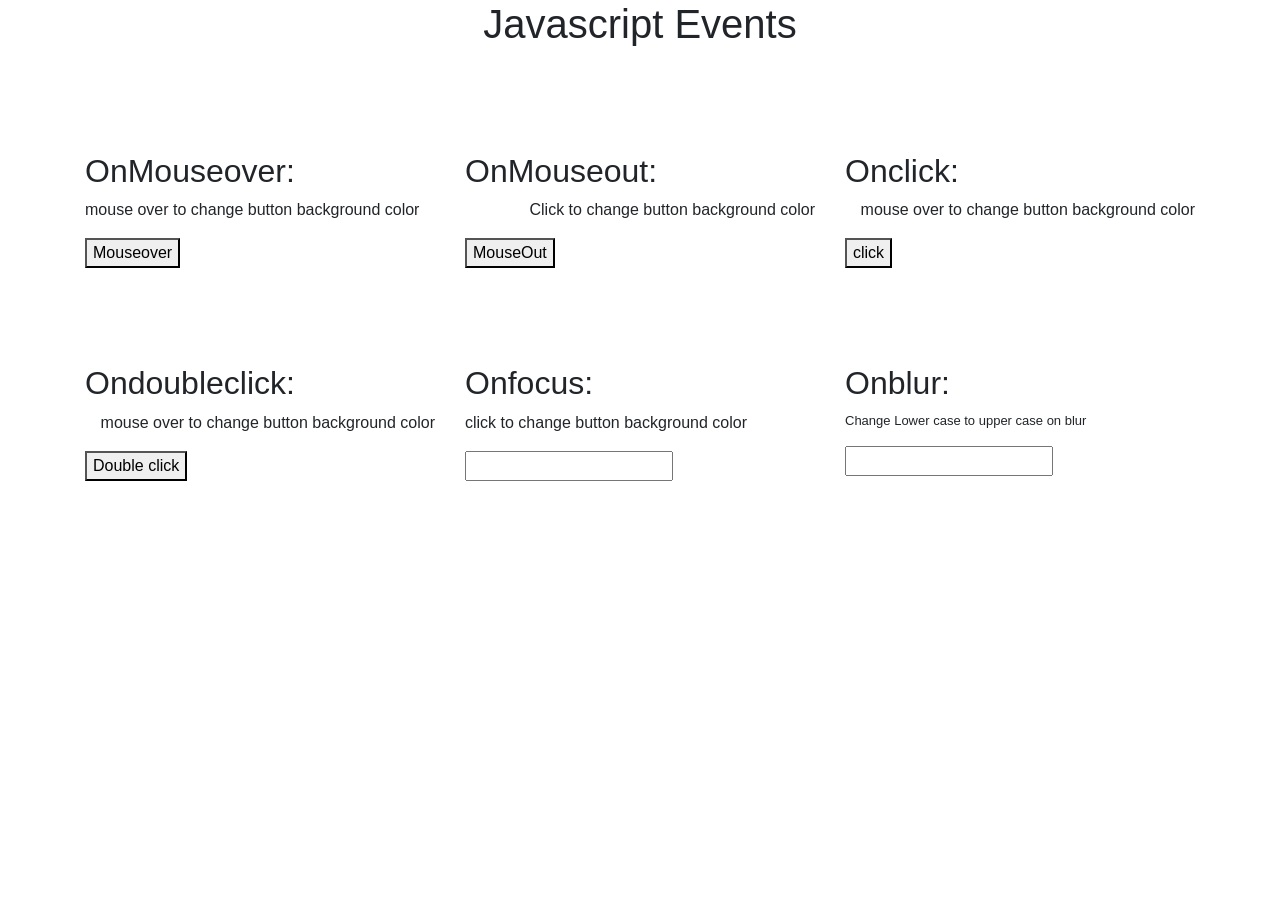
<file: index.html>
<!DOCTYPE html>
<html lang="en">
<head>
    <meta charset="UTF-8">
    <meta http-equiv="X-UA-Compatible" content="IE=edge">
    <meta name="viewport" content="width=device-width, initial-scale=1.0">
    <title>Assignment</title>
    <link href="./index.css" rel="stylesheet"/>
    <link rel="stylesheet" href="https://cdn.jsdelivr.net/npm/bootstrap@4.6.0/dist/css/bootstrap.min.css" integrity="sha384-B0vP5xmATw1+K9KRQjQERJvTumQW0nPEzvF6L/Z6nronJ3oUOFUFpCjEUQouq2+l" crossorigin="anonymous">
    <script src="index.js" ></script>
</head>
<body>
    <h1 id="align">Javascript Events</h1>
    <br/><br/><br/><br/>
    <div class="container">
        <div class="row">
            <div class="col-md-4">
                <h2>OnMouseover:</h2>
                        <p>mouse over to change button background color </p>
                            <button id="xyz" onmouseover="hari()">Mouseover</button>

            </div>
            <div class="col-md-4">
                <h2>OnMouseout:</h2>
                        <p id="assign">Click to change button background color</p>
                                <!-- <button class="btn btn-danger">Onclick</button> -->
                            <button id="hello1" onmouseout="change()">MouseOut</button> 


            </div>
            <div class="col-md-4">

                <h2>Onclick:</h2>
                            <p id="assign">mouse over to change button background color</p>
                                <button id="hello" onclick="redcolor()">click</button> 
            </div>
        </div><br/><br/><br/><br/>
    </div>
    <div class="container">
        <div class="row">
            <div class="col-md-4">
                <h2>Ondoubleclick:</h2>
                <p id="assign">mouse over to change button background color</p>
                        <!-- <button class="btn btn-primary"OnMouseover >Mouse over</button>  -->
                    <button id="hari" ondblclick="mithun()">Double click</button><br/> 
            </div>
            <div class="col-md-4">
                <h2>Onfocus:</h2>
                <p>click to change button background color</p>
                    <input type="text" id="txt"/> 
            </div>
            <div class="col-md-4">
                <h2>Onblur:</h2>
                <p style="font-size: small;">Change Lower case to upper case on blur</p>
                    <input id="demo" type="text"  onblur="harii()"></input> 

            </div>
        </div>
    </div>
     <!-- <h1 id="abc">Welcome to PSA</h1>
    <button id="abc" onclick="changeText()">click</button>
    <button id="hari" ondblclick="mithun()">Double click</button>
    <button id="xyz" onmouseover="hari()">click</button>
    <button id="hello" onclick="redcolor()">click</button>
    <button id="hello1" onmouseout="change()">click</button>
    <form id="hello2" onfocus="focus()">
        <div class="form-group">
          <input 
            type="text"
            class="form-control"
            placeholder="Pleaes enter Email"
            
          />
        </div>
    <hr /> --> 
</body>
</html>
</file>
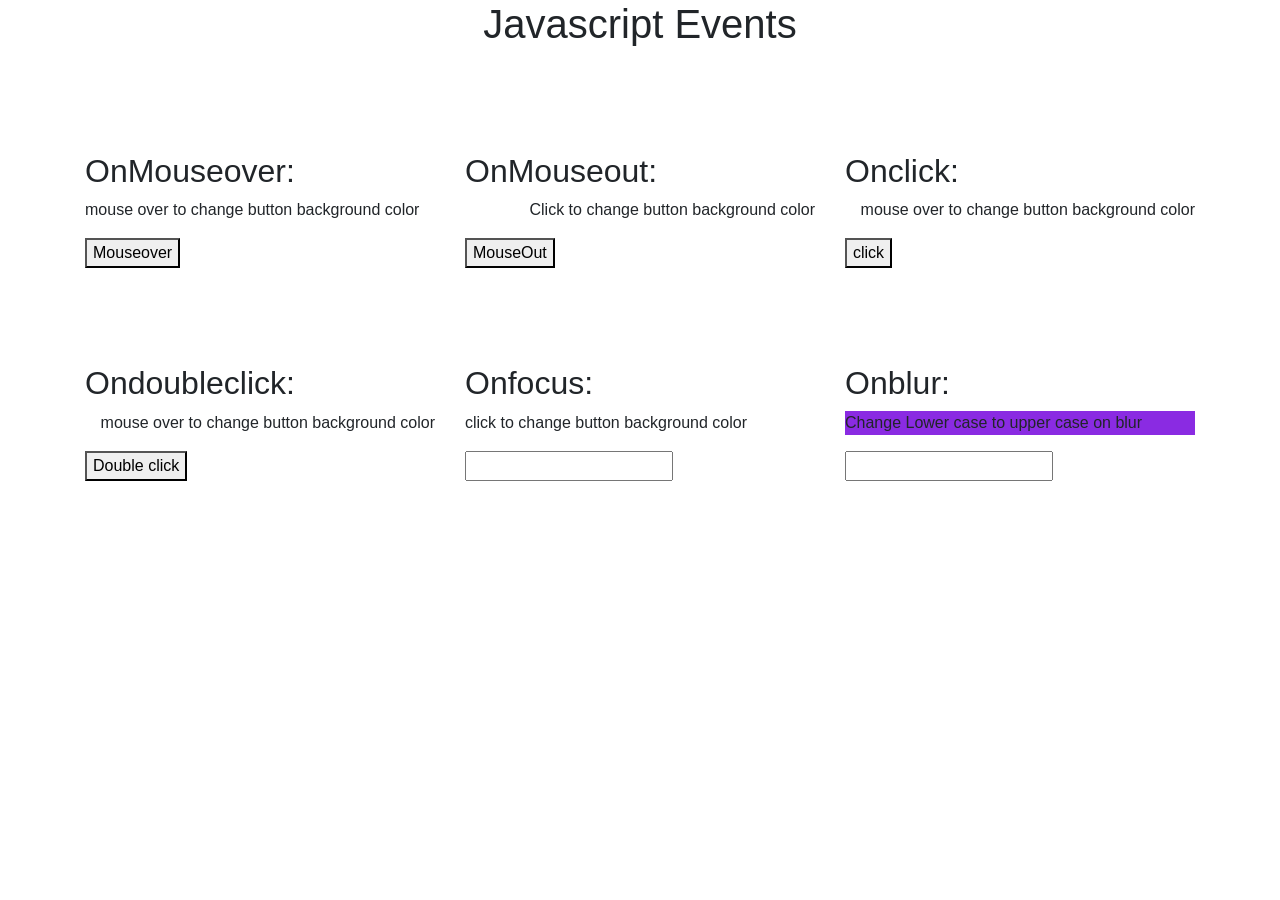
<file: first/assignment/index.html>
<!DOCTYPE html>
<html lang="en">
<head>
    <meta charset="UTF-8">
    <meta http-equiv="X-UA-Compatible" content="IE=edge">
    <meta name="viewport" content="width=device-width, initial-scale=1.0">
    <title>Assignment</title>
    <link href="./index.css" rel="stylesheet"/>
    <link rel="stylesheet" href="https://cdn.jsdelivr.net/npm/bootstrap@4.6.0/dist/css/bootstrap.min.css" integrity="sha384-B0vP5xmATw1+K9KRQjQERJvTumQW0nPEzvF6L/Z6nronJ3oUOFUFpCjEUQouq2+l" crossorigin="anonymous">
    <script src="index.js" ></script>
</head>
<body>
    <h1 id="align">Javascript Events</h1>
    <br/><br/><br/><br/>
    <div class="container">
        <div class="row">
            <div class="col-md-4">
                <h2>OnMouseover:</h2>
                        <p>mouse over to change button background color </p>
                            <button id="xyz" onmouseover="hari()">Mouseover</button>

            </div>
            <div class="col-md-4">
                <h2>OnMouseout:</h2>
                        <p id="assign">Click to change button background color</p>
                                <!-- <button class="btn btn-danger">Onclick</button> -->
                            <button id="hello1" onmouseout="change()">MouseOut</button> 


            </div>
            <div class="col-md-4">

                <h2>Onclick:</h2>
                            <p id="assign">mouse over to change button background color</p>
                                <button id="hello" onclick="redcolor()">click</button> 
            </div>
        </div><br/><br/><br/><br/>
    </div>
    <div class="container">
        <div class="row">
            <div class="col-md-4">
                <h2>Ondoubleclick:</h2>
                <p id="assign">mouse over to change button background color</p>
                        <!-- <button class="btn btn-primary"OnMouseover >Mouse over</button>  -->
                    <button id="hari" ondblclick="mithun()">Double click</button><br/> 
            </div>
            <div class="col-md-4">
                <h2>Onfocus:</h2>
                <p>click to change button background color</p>
                    <input type="text" id="txt"/> 
            </div>
            <div class="col-md-4">
                <h2>Onblur:</h2>
                <p style="background-color: blueviolet;">Change Lower case to upper case on blur</p>
                    <input id="demo" type="text"  onblur="harii()"></input> 

            </div>
        </div>
    </div>
     <!-- <h1 id="abc">Welcome to PSA</h1>
    <button id="abc" onclick="changeText()">click</button>
    <button id="hari" ondblclick="mithun()">Double click</button>
    <button id="xyz" onmouseover="hari()">click</button>
    <button id="hello" onclick="redcolor()">click</button>
    <button id="hello1" onmouseout="change()">click</button>
    <form id="hello2" onfocus="focus()">
        <div class="form-group">
          <input 
            type="text"
            class="form-control"
            placeholder="Pleaes enter Email"
            
          />
        </div>
    <hr /> --> 
</body>
</html>
</file>
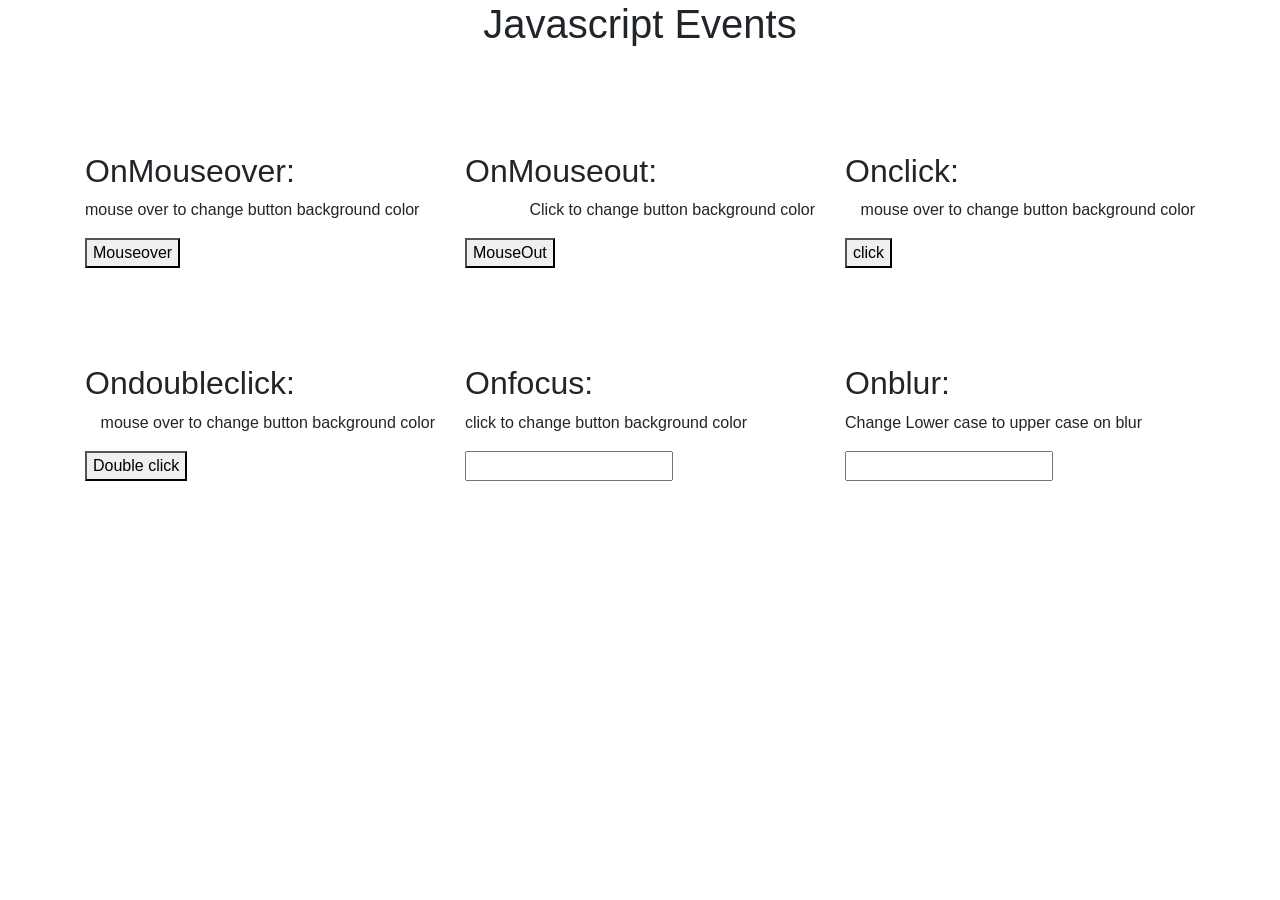
<file: first/assignment/first/index.html>
<!DOCTYPE html>
<html lang="en">
<head>
    <meta charset="UTF-8">
    <meta http-equiv="X-UA-Compatible" content="IE=edge">
    <meta name="viewport" content="width=device-width, initial-scale=1.0">
    <title>Assignment</title>
    <link href="./index.css" rel="stylesheet"/>
    <link rel="stylesheet" href="https://cdn.jsdelivr.net/npm/bootstrap@4.6.0/dist/css/bootstrap.min.css" integrity="sha384-B0vP5xmATw1+K9KRQjQERJvTumQW0nPEzvF6L/Z6nronJ3oUOFUFpCjEUQouq2+l" crossorigin="anonymous">
    <script src="index.js" ></script>
</head>
<body>
    <h1 id="align">Javascript Events</h1>
    <br/><br/><br/><br/>
    <div class="container">
        <div class="row">
            <div class="col-md-4">
                <h2>OnMouseover:</h2>
                        <p>mouse over to change button background color </p>
                            <button id="xyz" onmouseover="hari()">Mouseover</button>

            </div>
            <div class="col-md-4">
                <h2>OnMouseout:</h2>
                        <p id="assign">Click to change button background color</p>
                                <!-- <button class="btn btn-danger">Onclick</button> -->
                            <button id="hello1" onmouseout="change()">MouseOut</button> 


            </div>
            <div class="col-md-4">

                <h2>Onclick:</h2>
                            <p id="assign">mouse over to change button background color</p>
                                <button id="hello" onclick="redcolor()">click</button> 
            </div>
        </div><br/><br/><br/><br/>
    </div>
    <div class="container">
        <div class="row">
            <div class="col-md-4">
                <h2>Ondoubleclick:</h2>
                <p id="assign">mouse over to change button background color</p>
                        <!-- <button class="btn btn-primary"OnMouseover >Mouse over</button>  -->
                    <button id="hari" ondblclick="mithun()">Double click</button><br/> 
            </div>
            <div class="col-md-4">
                <h2>Onfocus:</h2>
                <p>click to change button background color</p>
                    <input type="text" id="txt"/> 
            </div>
            <div class="col-md-4">
                <h2>Onblur:</h2>
                <p>Change Lower case to upper case on blur</p>
                    <input id="demo" type="text"  onblur="harii()"></input> 

            </div>
        </div>
    </div>
     <!-- <h1 id="abc">Welcome to PSA</h1>
    <button id="abc" onclick="changeText()">click</button>
    <button id="hari" ondblclick="mithun()">Double click</button>
    <button id="xyz" onmouseover="hari()">click</button>
    <button id="hello" onclick="redcolor()">click</button>
    <button id="hello1" onmouseout="change()">click</button>
    <form id="hello2" onfocus="focus()">
        <div class="form-group">
          <input 
            type="text"
            class="form-control"
            placeholder="Pleaes enter Email"
            
          />
        </div>
    <hr /> --> 
</body>
</html>
</file>
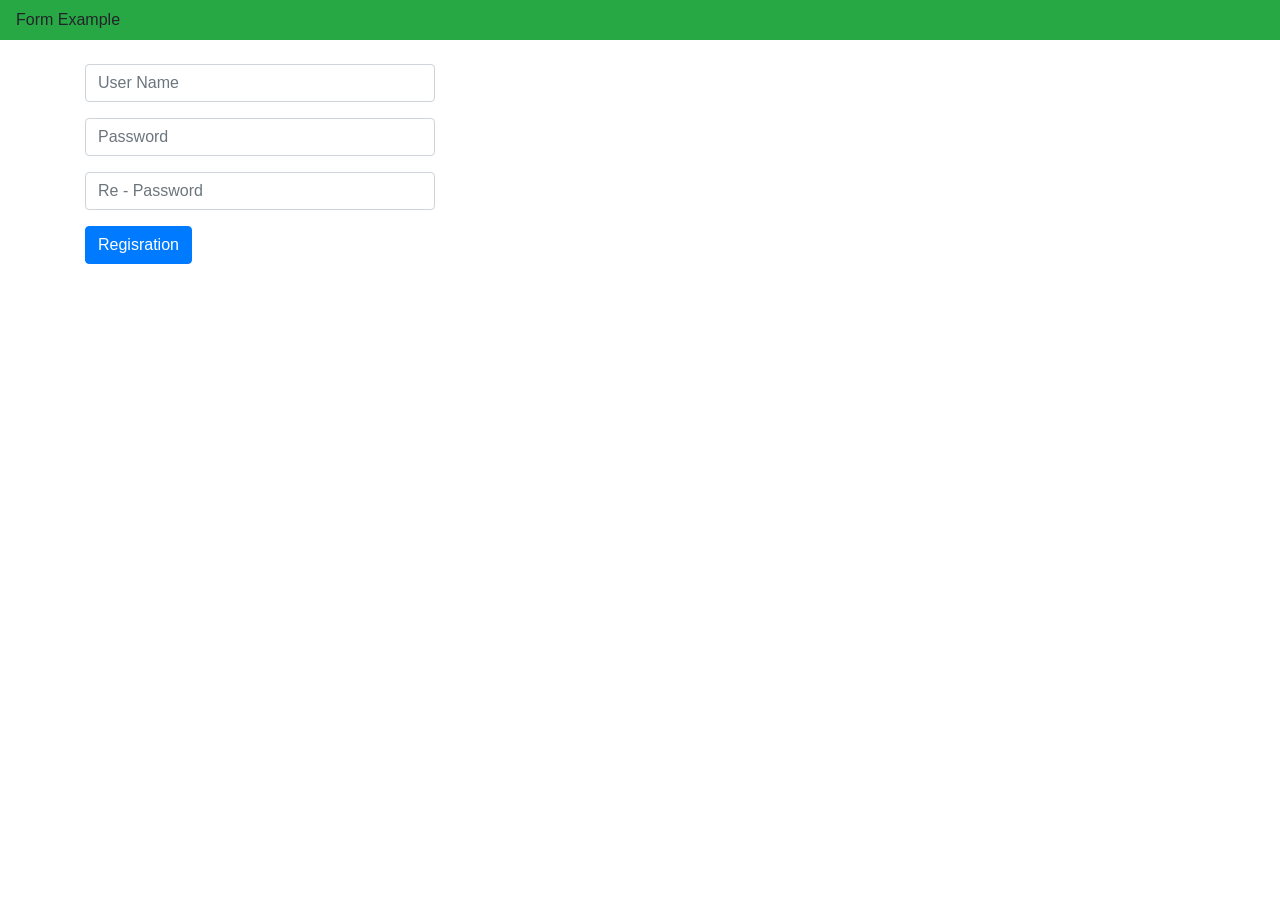
<file: forms1.html>
<!DOCTYPE html>
<html lang="en">
  <head>
    <meta charset="UTF-8" />
    <meta name="viewport" content="width=device-width, initial-scale=1.0" />
    <title>form1</title>
    <link
      rel="stylesheet"
      href="https://stackpath.bootstrapcdn.com/bootstrap/4.3.1/css/bootstrap.min.css"
    />
    <script src="validate.js" type="text/javascript"></script>
  </head>
  <body>
    <nav class="navbar navbar-dark bg-success">
      <a>Form Example</a>
    </nav>
    <div class="container mt-4">
      <div class="row">
        <div class="col-md-4">
          <form onsubmit="return validate()">
            <div class="form-group">
              <input
                type="text"
                placeholder="User Name"
                id="user_Name"
                class="form-control"
                value=""
              />
              <span id="space_one" style="color: red"></span>
            </div>
            <div class="form-group">
              <input
                type="text"
                placeholder="Password"
                id="password"
                class="form-control"
              />
              <span id="space_two" style="color: red;"></span>
            </div>
            <div class="form-group">
              <input
                type="text"
                placeholder="Re - Password"
                id="repassword"
                class="form-control"
              />
              <span id="space_three"style="color:red"></span>
            </div>
            <div class="form-group">
              <input
                type="submit"
                value="Regisration"
                class="btn btn-primary"
              />
            </div>
          </form>
        </div>
      </div>
    </div>
  </body>
</html>
</file>
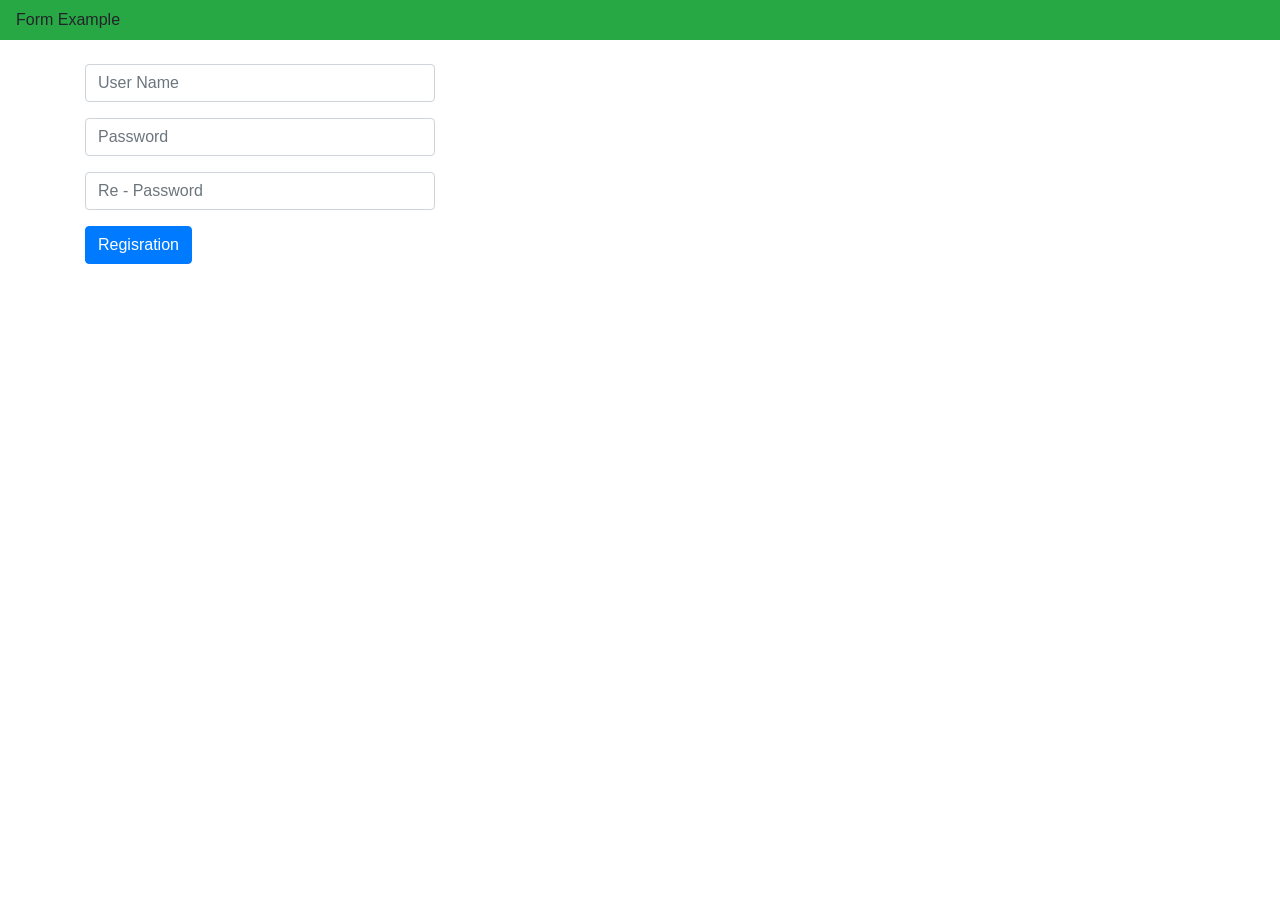
<file: first/assignment/first/forms1.html>
<!DOCTYPE html>
<html lang="en">

<head>
  <meta charset="UTF-8" />
  <meta name="viewport" content="width=device-width, initial-scale=1.0" />
  <title>form1</title>
  <link rel="stylesheet" href="https://stackpath.bootstrapcdn.com/bootstrap/4.3.1/css/bootstrap.min.css" />
  <script src="validate.js" type="text/javascript"></script>
</head>

<body>
  <nav class="navbar navbar-dark bg-success">
    <a>Form Example</a>
  </nav>
  <div class="container mt-4">
    <div class="row">
      <div class="col-md-4">
        <form onsubmit="return validate()">
          <div class="form-group">
            <input type="text" placeholder="User Name" id="user_Name" class="form-control" value="" />
            <span id="space_one" style="color: red"></span>
          </div>
          <div class="form-group">
            <input type="text" placeholder="Password" id="password" class="form-control" />
            <span id="space_two" style="color: red;"></span>
          </div>
          <div class="form-group">
            <input type="text" placeholder="Re - Password" id="repassword" class="form-control" />
            <span id="space_three" style="color:red"></span>
          </div>
          <div class="form-group">
            <input type="submit" value="Regisration" value="Regisration" class="btn btn-primary" />
          </div>
        </form>
      </div>
    </div>
  </div>
</body>

</html>
</file>
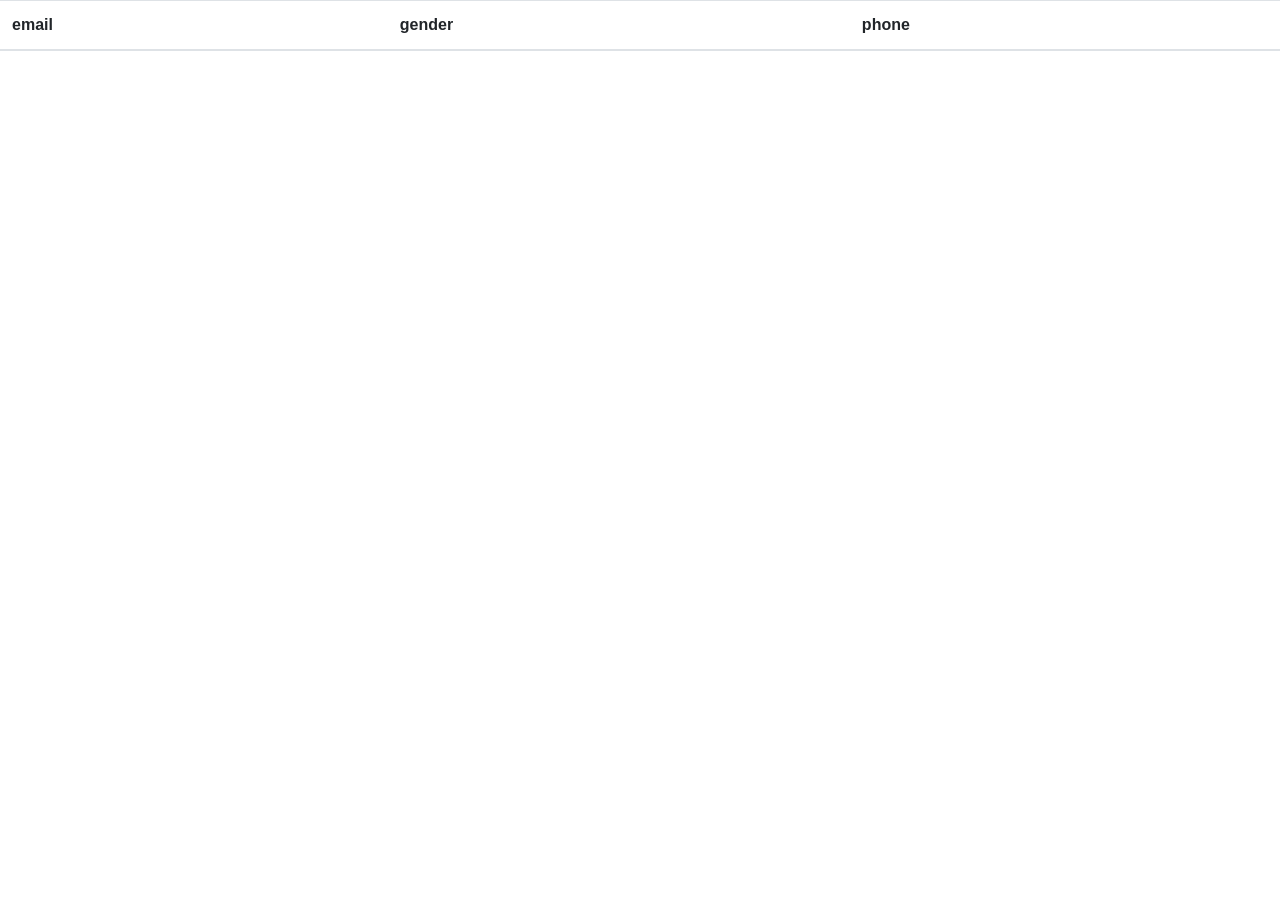
<file: fullstack/assignment/first/contact.html>
<!DOCTYPE html>
<html lang="en">
<head>
    <meta charset="UTF-8">
    <meta http-equiv="X-UA-Compatible" content="IE=edge">
    <meta name="viewport" content="width=device-width, initial-scale=1.0">
    <title>contact data</title>
    <link
    rel="stylesheet"
    href="https://stackpath.bootstrapcdn.com/bootstrap/4.3.1/css/bootstrap.min.css"
  />
</head>
<body>
    <table class="table table-hover">
    <thead>
    <tr>
        <th>email</th>
        <th>gender</th>
        <th>phone</th>
    </tr>
    </thead>
    <tbody id="data"></tbody>
    </table>
</body>
<script>
    let contacts =[{
"gender": "male",
"name": {
"title": "Mr",
"first": "Kaspian",
"last": "Sund"
},
"location": {
"street": {
"number": 101,
"name": "Rundhaugveien"
},
"city": "Leirvik",
"state": "Vest-Agder",
"country": "Norway",
"postcode": "6220",
"coordinates": {
"latitude": "55.6425",
"longitude": "-21.3266"
},
"timezone": {
"offset": "+4:30",
"description": "Kabul"
}
},
"email": "kaspian.sund@example.com",
"login": {
"uuid": "7da0b7e4-f225-407e-8e06-310621bf6a08",
"username": "angrygorilla307",
"password": "tracey",
"salt": "8iiwaD5W",
"md5": "117987d9722b8fb5bee9aae9df4b04d7",
"sha1": "903ed68e1e543fcedacdfada04d24e425478c7e5",
"sha256": "b2af09e7ccdc0b1101040e12a8b2c6bd18752ce6918b8469deb8d9d9898ab507"
},
"dob": {
"date": "1948-11-09T21:27:30.452Z",
"age": 72
},
"registered": {
"date": "2002-09-23T02:02:39.498Z",
"age": 18
},
"phone": "30794605",
"cell": "46208786",
"id": {
"name": "FN",
"value": "09114814943"
},
"picture": {
"large": "https://randomuser.me/api/portraits/men/40.jpg",
"medium": "https://randomuser.me/api/portraits/med/men/40.jpg",
"thumbnail": "https://randomuser.me/api/portraits/thumb/men/40.jpg"
},
"nat": "NO"
},
{
"gender": "female",
"name": {
"title": "Miss",
"first": "Yuna",
"last": "Agricola"
},
"location": {
"street": {
"number": 2321,
"name": "Bolwerkstraat"
},
"city": "Haaren",
"state": "Drenthe",
"country": "Netherlands",
"postcode": 47400,
"coordinates": {
"latitude": "47.4303",
"longitude": "76.7272"
},
"timezone": {
"offset": "-4:00",
"description": "Atlantic Time (Canada), Caracas, La Paz"
}
},
"email": "yuna.agricola@example.com",
"login": {
"uuid": "f0143240-6c44-4696-ab8c-c138333ec83a",
"username": "silverrabbit158",
"password": "lucas",
"salt": "VqrxKy4S",
"md5": "b78f5368f36e0deaa9b500c74dcaefb8",
"sha1": "74d4ae2bf8f9b983b6ac75f742d49f331daf9985",
"sha256": "a8851b40fc942c6487c002bc2dfe0f280687a661ba5237a488a5b0f5d43a36ee"
},
"dob": {
"date": "1957-04-20T01:54:08.305Z",
"age": 63
},
"registered": {
"date": "2011-11-11T09:19:25.501Z",
"age": 9
},
"phone": "(128)-852-6001",
"cell": "(917)-410-4231",
"id": {
"name": "BSN",
"value": "28766024"
},
"picture": {
"large": "https://randomuser.me/api/portraits/women/18.jpg",
"medium": "https://randomuser.me/api/portraits/med/women/18.jpg",
"thumbnail": "https://randomuser.me/api/portraits/thumb/women/18.jpg"
},
"nat": "NL"
},
{
"gender": "male",
"name": {
"title": "Mr",
"first": "Dárcio",
"last": "Melo"
},
"location": {
"street": {
"number": 3305,
"name": "Avenida Brasil "
},
"city": "Ponta Grossa",
"state": "Ceará",
"country": "Brazil",
"postcode": 29150,
"coordinates": {
"latitude": "-73.3167",
"longitude": "-179.1829"
},
"timezone": {
"offset": "+5:00",
"description": "Ekaterinburg, Islamabad, Karachi, Tashkent"
}
},
"email": "darcio.melo@example.com",
"login": {
"uuid": "49b50a33-4130-40a3-b52f-a297170b6dec",
"username": "blackwolf707",
"password": "fantasia",
"salt": "tgmcbNmE",
"md5": "38efe16890f115a1d95463421d3978ca",
"sha1": "5b969f156db221a3cbe865d9fdde15d9a91c0591",
"sha256": "bf702568767c4bbe859031e131283e900309f69defe9996369c4efedb824c704"
},
"dob": {
"date": "1951-08-22T10:12:53.221Z",
"age": 69
},
"registered": {
"date": "2012-08-27T17:10:00.894Z",
"age": 8
},
"phone": "(04) 0748-9757",
"cell": "(91) 0165-0597",
"id": {
"name": "",
"value": null
},
"picture": {
"large": "https://randomuser.me/api/portraits/men/45.jpg",
"medium": "https://randomuser.me/api/portraits/med/men/45.jpg",
"thumbnail": "https://randomuser.me/api/portraits/thumb/men/45.jpg"
},
"nat": "BR"
},
{
"gender": "female",
"name": {
"title": "Mrs",
"first": "Veridiana",
"last": "Araújo"
},
"location": {
"street": {
"number": 4238,
"name": "Rua Amazonas "
},
"city": "Atibaia",
"state": "Amapá",
"country": "Brazil",
"postcode": 98087,
"coordinates": {
"latitude": "-77.3216",
"longitude": "41.5722"
},
"timezone": {
"offset": "+1:00",
"description": "Brussels, Copenhagen, Madrid, Paris"
}
},
"email": "veridiana.araujo@example.com",
"login": {
"uuid": "f0976111-f854-478a-bbbe-a65751f61744",
"username": "tinyostrich464",
"password": "power1",
"salt": "FurEHNRS",
"md5": "9926d0b56fee1de88be9b766d8aa9227",
"sha1": "7e6763fdf3c718dbb0a0ef683790e3aa119c1637",
"sha256": "a5feaf159d7a14ed06bad69cac8c7246fc351d956ffda9b2ec43612f05ed6fc1"
},
"dob": {
"date": "1963-07-31T07:06:43.602Z",
"age": 57
},
"registered": {
"date": "2010-04-29T00:56:02.733Z",
"age": 10
},
"phone": "(19) 3042-2124",
"cell": "(52) 9174-9943",
"id": {
"name": "",
"value": null
},
"picture": {
"large": "https://randomuser.me/api/portraits/women/30.jpg",
"medium": "https://randomuser.me/api/portraits/med/women/30.jpg",
"thumbnail": "https://randomuser.me/api/portraits/thumb/women/30.jpg"
},
"nat": "BR"
},
{
"gender": "male",
"name": {
"title": "Mr",
"first": "Victor",
"last": "Ginnish"
},
"location": {
"street": {
"number": 1167,
"name": "15th St"
},
"city": "Aylmer",
"state": "Saskatchewan",
"country": "Canada",
"postcode": "A3O 7T6",
"coordinates": {
"latitude": "-68.4912",
"longitude": "-170.8868"
},
"timezone": {
"offset": "-1:00",
"description": "Azores, Cape Verde Islands"
}
},
"email": "victor.ginnish@example.com",
"login": {
"uuid": "e56100d4-b8a8-4e2d-a091-89f0637fe40c",
"username": "purplebird558",
"password": "87654321",
"salt": "RIPF3j2A",
"md5": "40c406cf2cbba4edb57a380a4e64b93e",
"sha1": "c4297e67f37658378c59c0fadce699b451d02943",
"sha256": "c7b690d953a036fb77580fb0ed99de09ac6de2392f86d03f4633210315ab1ce0"
},
"dob": {
"date": "1975-12-03T01:45:56.991Z",
"age": 45
},
"registered": {
"date": "2018-10-26T01:32:20.001Z",
"age": 2
},
"phone": "314-992-0759",
"cell": "218-861-2656",
"id": {
"name": "",
"value": null
},
"picture": {
"large": "https://randomuser.me/api/portraits/men/1.jpg",
"medium": "https://randomuser.me/api/portraits/med/men/1.jpg",
"thumbnail": "https://randomuser.me/api/portraits/thumb/men/1.jpg"
},
"nat": "CA"
},
{
"gender": "male",
"name": {
"title": "Mr",
"first": "Klaus-D.",
"last": "Pieper"
},
"location": {
"street": {
"number": 9755,
"name": "Schillerstraße"
},
"city": "Königsberg In Bayern",
"state": "Baden-Württemberg",
"country": "Germany",
"postcode": 50710,
"coordinates": {
"latitude": "-44.1182",
"longitude": "-15.1105"
},
"timezone": {
"offset": "+3:00",
"description": "Baghdad, Riyadh, Moscow, St. Petersburg"
}
},
"email": "klaus-d..pieper@example.com",
"login": {
"uuid": "9a8fd707-38de-4feb-888a-bf73e3dcb6ab",
"username": "lazyostrich773",
"password": "laser1",
"salt": "mG2607Td",
"md5": "90d068740a9a14cb9c98fc395c597d00",
"sha1": "1b3175202d593fa1478a2b8c56f39eb8d68397d2",
"sha256": "dda018bf6fb96a6dec4d52ef6cd5ef771864d7d7020d238483d01e4ae46ef758"
},
"dob": {
"date": "1995-07-27T03:53:43.278Z",
"age": 25
},
"registered": {
"date": "2010-04-28T02:59:10.514Z",
"age": 10
},
"phone": "0928-7746758",
"cell": "0174-8550789",
"id": {
"name": "",
"value": null
},
"picture": {
"large": "https://randomuser.me/api/portraits/men/19.jpg",
"medium": "https://randomuser.me/api/portraits/med/men/19.jpg",
"thumbnail": "https://randomuser.me/api/portraits/thumb/men/19.jpg"
},
"nat": "DE"
},
{
"gender": "male",
"name": {
"title": "Mr",
"first": "Jorge",
"last": "Frazier"
},
"location": {
"street": {
"number": 2791,
"name": "Kings Road"
},
"city": "Cardiff",
"state": "Tayside",
"country": "United Kingdom",
"postcode": "R40 5SW",
"coordinates": {
"latitude": "5.3515",
"longitude": "-21.2345"
},
"timezone": {
"offset": "-9:00",
"description": "Alaska"
}
},
"email": "jorge.frazier@example.com",
"login": {
"uuid": "841452e3-fc10-465e-afc2-3bfe25dc89b8",
"username": "silverdog306",
"password": "vixen",
"salt": "9UfbAv5O",
"md5": "7bb7f161e6398e0a2b261b67213a85ff",
"sha1": "6b07c223144570be7fc86ccbaa155efc006da811",
"sha256": "bbf53488279af4d7a80a812a15bf8d981fef1c2d19a07eee5c689bd0705278ab"
},
"dob": {
"date": "1985-01-13T02:48:28.590Z",
"age": 35
},
"registered": {
"date": "2018-12-01T12:21:46.268Z",
"age": 2
},
"phone": "015396 03545",
"cell": "0733-475-211",
"id": {
"name": "NINO",
"value": "LK 06 61 52 W"
},
"picture": {
"large": "https://randomuser.me/api/portraits/men/90.jpg",
"medium": "https://randomuser.me/api/portraits/med/men/90.jpg",
"thumbnail": "https://randomuser.me/api/portraits/thumb/men/90.jpg"
},
"nat": "GB"
},
{
"gender": "male",
"name": {
"title": "Mr",
"first": "Murat",
"last": "Bademci"
},
"location": {
"street": {
"number": 9208,
"name": "Filistin Cd"
},
"city": "Burdur",
"state": "Kars",
"country": "Turkey",
"postcode": 65906,
"coordinates": {
"latitude": "78.1184",
"longitude": "-52.4084"
},
"timezone": {
"offset": "+7:00",
"description": "Bangkok, Hanoi, Jakarta"
}
},
"email": "murat.bademci@example.com",
"login": {
"uuid": "b2de9279-e90e-42d9-8565-41c5099d1adf",
"username": "happygoose376",
"password": "elway7",
"salt": "4Ja5i2Lp",
"md5": "7988dc3c726bfb2159476783261a2ac7",
"sha1": "c745d2deb00695b43d9c5dc29681663e5ae0f3b7",
"sha256": "c8c1461e3207e0c85e41253e7cf383326ef5312fdaeed0f87b88c0bd7ee4b972"
},
"dob": {
"date": "1950-02-24T12:27:18.229Z",
"age": 70
},
"registered": {
"date": "2015-06-09T08:26:12.474Z",
"age": 5
},
"phone": "(055)-806-8932",
"cell": "(948)-563-1771",
"id": {
"name": "",
"value": null
},
"picture": {
"large": "https://randomuser.me/api/portraits/men/31.jpg",
"medium": "https://randomuser.me/api/portraits/med/men/31.jpg",
"thumbnail": "https://randomuser.me/api/portraits/thumb/men/31.jpg"
},
"nat": "TR"
},
{
"gender": "male",
"name": {
"title": "Mr",
"first": "Nathaniel",
"last": "Edwards"
},
"location": {
"street": {
"number": 5273,
"name": "Evans Street"
},
"city": "Blenheim",
"state": "Southland",
"country": "New Zealand",
"postcode": 16934,
"coordinates": {
"latitude": "59.4912",
"longitude": "-45.9872"
},
"timezone": {
"offset": "+9:30",
"description": "Adelaide, Darwin"
}
},
"email": "nathaniel.edwards@example.com",
"login": {
"uuid": "c2e841a1-906f-4601-ab95-135f8dced1a5",
"username": "organicgoose198",
"password": "popo",
"salt": "Kdy9Adgi",
"md5": "38a39bdf89f53d4f76872fc69e02ff9f",
"sha1": "238f2ec9bdfb2eb1bd0a2a643c98d6f9f4a599a0",
"sha256": "9151ff3dd38bf59fc4d373557746d3a9f7fb9bc87f9ef0e394d707673e65493f"
},
"dob": {
"date": "1956-03-13T00:30:03.246Z",
"age": 64
},
"registered": {
"date": "2008-08-30T05:22:22.902Z",
"age": 12
},
"phone": "(587)-980-6393",
"cell": "(459)-713-8409",
"id": {
"name": "",
"value": null
},
"picture": {
"large": "https://randomuser.me/api/portraits/men/96.jpg",
"medium": "https://randomuser.me/api/portraits/med/men/96.jpg",
"thumbnail": "https://randomuser.me/api/portraits/thumb/men/96.jpg"
},
"nat": "NZ"
},
{
"gender": "male",
"name": {
"title": "Mr",
"first": "Carl",
"last": "Mortensen"
},
"location": {
"street": {
"number": 1729,
"name": "Magnoliavej"
},
"city": "Nykøbing Sj.",
"state": "Sjælland",
"country": "Denmark",
"postcode": 38427,
"coordinates": {
"latitude": "-27.1673",
"longitude": "-154.6628"
},
"timezone": {
"offset": "+7:00",
"description": "Bangkok, Hanoi, Jakarta"
}
},
"email": "carl.mortensen@example.com",
"login": {
"uuid": "38d288b5-3fd2-4f3f-913b-7f67fcf85b8a",
"username": "brownpanda496",
"password": "artemis",
"salt": "p9Yi0m0Z",
"md5": "e9669e11b2944db5519a2727b4d0b258",
"sha1": "9418e6e8ead4bacd9182c951df048e63e4f32145",
"sha256": "e031902322ffb8754b5b34cc2355746446535d144a9c5418797d414e0e4fe808"
},
"dob": {
"date": "1997-04-06T12:47:34.762Z",
"age": 23
},
"registered": {
"date": "2009-04-21T11:29:39.236Z",
"age": 11
},
"phone": "97953756",
"cell": "63647336",
"id": {
"name": "CPR",
"value": "060497-0813"
},
"picture": {
"large": "https://randomuser.me/api/portraits/men/44.jpg",
"medium": "https://randomuser.me/api/portraits/med/men/44.jpg",
"thumbnail": "https://randomuser.me/api/portraits/thumb/men/44.jpg"
},
"nat": "DK"
},
{
"gender": "female",
"name": {
"title": "Miss",
"first": "Patsy",
"last": "James"
},
"location": {
"street": {
"number": 8961,
"name": "W Pecan St"
},
"city": "Desoto",
"state": "Missouri",
"country": "United States",
"postcode": 77933,
"coordinates": {
"latitude": "85.3548",
"longitude": "109.3777"
},
"timezone": {
"offset": "+1:00",
"description": "Brussels, Copenhagen, Madrid, Paris"
}
},
"email": "patsy.james@example.com",
"login": {
"uuid": "c707ee37-ccaa-4c56-8797-4f20939b1f44",
"username": "lazyfish966",
"password": "mortimer",
"salt": "XONVwAXD",
"md5": "91d59e754f58fc2f4ba31302307b5596",
"sha1": "59841392df019b4a2c97f5732012667477dc94c2",
"sha256": "bd68e002e77fe1a2cb18ba9fba70e4c2ffe388b57def20e1bfae8f64ba0f8901"
},
"dob": {
"date": "1954-03-27T15:57:14.898Z",
"age": 66
},
"registered": {
"date": "2003-01-11T20:00:38.974Z",
"age": 17
},
"phone": "(267)-192-2974",
"cell": "(043)-216-6134",
"id": {
"name": "SSN",
"value": "630-73-4546"
},
"picture": {
"large": "https://randomuser.me/api/portraits/women/55.jpg",
"medium": "https://randomuser.me/api/portraits/med/women/55.jpg",
"thumbnail": "https://randomuser.me/api/portraits/thumb/women/55.jpg"
},
"nat": "US"
},
{
"gender": "male",
"name": {
"title": "Mr",
"first": "Landon",
"last": "Gutierrez"
},
"location": {
"street": {
"number": 6540,
"name": "James St"
},
"city": "Sydney",
"state": "South Australia",
"country": "Australia",
"postcode": 5322,
"coordinates": {
"latitude": "-85.9433",
"longitude": "-94.8799"
},
"timezone": {
"offset": "-8:00",
"description": "Pacific Time (US & Canada)"
}
},
"email": "landon.gutierrez@example.com",
"login": {
"uuid": "952a6c9f-62ee-4843-b8a7-bf15aa3e44d5",
"username": "redkoala771",
"password": "kappa",
"salt": "zl63Hrm7",
"md5": "a7202ed5f9385ae29ef7916047d7a2e3",
"sha1": "541696bea8f4094baf218f9bd5b27ec90d297e4a",
"sha256": "105086644cb4b3527d86fa6417da4cc4b80ba01b81295e66aa83f2e106050027"
},
"dob": {
"date": "1997-04-27T07:10:40.896Z",
"age": 23
},
"registered": {
"date": "2003-12-14T10:45:07.667Z",
"age": 17
},
"phone": "06-6292-3831",
"cell": "0468-498-457",
"id": {
"name": "TFN",
"value": "627605655"
},
"picture": {
"large": "https://randomuser.me/api/portraits/men/31.jpg",
"medium": "https://randomuser.me/api/portraits/med/men/31.jpg",
"thumbnail": "https://randomuser.me/api/portraits/thumb/men/31.jpg"
},
"nat": "AU"
},
{
"gender": "female",
"name": {
"title": "Mademoiselle",
"first": "Heidy",
"last": "Giraud"
},
"location": {
"street": {
"number": 3709,
"name": "Rue de L'Abbé-Groult"
},
"city": "Bellwald",
"state": "St. Gallen",
"country": "Switzerland",
"postcode": 4332,
"coordinates": {
"latitude": "-51.8923",
"longitude": "140.6634"
},
"timezone": {
"offset": "-2:00",
"description": "Mid-Atlantic"
}
},
"email": "heidy.giraud@example.com",
"login": {
"uuid": "6665581b-4677-4f54-a2ee-1bdcd45f9d1f",
"username": "tinybutterfly724",
"password": "theodore",
"salt": "zEC8utAi",
"md5": "9c9818f48aae051dc391e5b8bdbc71f3",
"sha1": "46f46af0f85a1ee61f2d3d142bd14e1dae346148",
"sha256": "e42b0148d3cafcbeaa0a2c8ed1565ec7174e250a75623e92fddd533a76298c17"
},
"dob": {
"date": "1989-04-30T17:47:43.125Z",
"age": 31
},
"registered": {
"date": "2015-10-22T05:57:41.938Z",
"age": 5
},
"phone": "079 680 99 66",
"cell": "078 528 44 15",
"id": {
"name": "AVS",
"value": "756.4278.2740.16"
},
"picture": {
"large": "https://randomuser.me/api/portraits/women/79.jpg",
"medium": "https://randomuser.me/api/portraits/med/women/79.jpg",
"thumbnail": "https://randomuser.me/api/portraits/thumb/women/79.jpg"
},
"nat": "CH"
},
{
"gender": "male",
"name": {
"title": "Mr",
"first": "Morgan",
"last": "Rodriguez"
},
"location": {
"street": {
"number": 3098,
"name": "Rue Pierre-Delore"
},
"city": "Limoges",
"state": "Lot-et-Garonne",
"country": "France",
"postcode": 96964,
"coordinates": {
"latitude": "-1.9658",
"longitude": "-8.2692"
},
"timezone": {
"offset": "-3:00",
"description": "Brazil, Buenos Aires, Georgetown"
}
},
"email": "morgan.rodriguez@example.com",
"login": {
"uuid": "be54f69f-6125-423f-b328-1bdee77b3186",
"username": "blackleopard157",
"password": "cicero",
"salt": "yhlujo7S",
"md5": "f77907b7324e4280cd2792338ee4c8f6",
"sha1": "a8abbee2f859f0da5656cc2a0c4cc9e9b43c7af4",
"sha256": "f75a6dee8d0ba75b5b3cda477e8d1f27edb345dce7ac66fc98aec78861b5d6f6"
},
"dob": {
"date": "1984-05-03T11:32:12.652Z",
"age": 36
},
"registered": {
"date": "2016-07-09T11:36:39.330Z",
"age": 4
},
"phone": "05-44-72-05-45",
"cell": "06-68-67-16-76",
"id": {
"name": "INSEE",
"value": "1NNaN21018006 61"
},
"picture": {
"large": "https://randomuser.me/api/portraits/men/89.jpg",
"medium": "https://randomuser.me/api/portraits/med/men/89.jpg",
"thumbnail": "https://randomuser.me/api/portraits/thumb/men/89.jpg"
},
"nat": "FR"
},
{
"gender": "male",
"name": {
"title": "Mr",
"first": "Duílio",
"last": "Peixoto"
},
"location": {
"street": {
"number": 5839,
"name": "Rua Piauí "
},
"city": "Araruama",
"state": "Acre",
"country": "Brazil",
"postcode": 59512,
"coordinates": {
"latitude": "-69.7444",
"longitude": "-49.3973"
},
"timezone": {
"offset": "+3:00",
"description": "Baghdad, Riyadh, Moscow, St. Petersburg"
}
},
"email": "duilio.peixoto@example.com",
"login": {
"uuid": "4b898008-cdb0-4562-986c-dbc363881275",
"username": "happyrabbit862",
"password": "kimber",
"salt": "VYRbwxkg",
"md5": "c061aed74354cbc3bcd10daabcc57968",
"sha1": "e74e649110e4633f982b05f072f8a641632b067f",
"sha256": "d185d4537b00222e5440a79dc8a7fddbe07f184644cb510364cb7ec6c3ca11bb"
},
"dob": {
"date": "1983-10-21T21:34:54.517Z",
"age": 37
},
"registered": {
"date": "2016-01-08T17:48:36.144Z",
"age": 4
},
"phone": "(42) 5511-4337",
"cell": "(49) 5301-2676",
"id": {
"name": "",
"value": null
},
"picture": {
"large": "https://randomuser.me/api/portraits/men/19.jpg",
"medium": "https://randomuser.me/api/portraits/med/men/19.jpg",
"thumbnail": "https://randomuser.me/api/portraits/thumb/men/19.jpg"
},
"nat": "BR"
},
{
"gender": "female",
"name": {
"title": "Ms",
"first": "Emma",
"last": "Horton"
},
"location": {
"street": {
"number": 1666,
"name": "Station Road"
},
"city": "Balbriggan",
"state": "Dublin City",
"country": "Ireland",
"postcode": 17311,
"coordinates": {
"latitude": "17.3537",
"longitude": "84.3829"
},
"timezone": {
"offset": "-8:00",
"description": "Pacific Time (US & Canada)"
}
},
"email": "emma.horton@example.com",
"login": {
"uuid": "56e22c13-191c-4ce2-9464-d32ff3aff154",
"username": "crazyswan293",
"password": "heynow",
"salt": "JfWW3kft",
"md5": "4f4807a31a8f060d9ac4433670e69dbb",
"sha1": "59f6d96c228a70028d766a0b371d064a8eade01d",
"sha256": "9996aee1d3e557d62ec3a26e5b26b6401ea00a65b02c0af52244dec66dd926b5"
},
"dob": {
"date": "1952-05-24T19:50:20.964Z",
"age": 68
},
"registered": {
"date": "2018-09-26T14:14:54.748Z",
"age": 2
},
"phone": "021-699-1322",
"cell": "081-036-0296",
"id": {
"name": "PPS",
"value": "0802673T"
},
"picture": {
"large": "https://randomuser.me/api/portraits/women/93.jpg",
"medium": "https://randomuser.me/api/portraits/med/women/93.jpg",
"thumbnail": "https://randomuser.me/api/portraits/thumb/women/93.jpg"
},
"nat": "IE"
},
{
"gender": "female",
"name": {
"title": "Ms",
"first": "Sofia",
"last": "Claire"
},
"location": {
"street": {
"number": 6098,
"name": "Concession Road 23"
},
"city": "Notre Dame de Lourdes",
"state": "Québec",
"country": "Canada",
"postcode": "C6R 0L1",
"coordinates": {
"latitude": "-63.7378",
"longitude": "13.5574"
},
"timezone": {
"offset": "-3:30",
"description": "Newfoundland"
}
},
"email": "sofia.claire@example.com",
"login": {
"uuid": "e3c5949c-d7af-40bd-98a9-fc534da04b4a",
"username": "purplewolf802",
"password": "myself",
"salt": "CP7dR1tH",
"md5": "e92d98632b0cc66a01535cb4e9dab69c",
"sha1": "ca7903e2e7f0dc94155e7ba53f83a0d0a5c0dfb2",
"sha256": "c00a96bf51c299ff620e751773a50429e3ffc9a0c072aae601352c622c26b4a4"
},
"dob": {
"date": "1964-06-18T22:12:27.833Z",
"age": 56
},
"registered": {
"date": "2005-08-25T08:05:14.828Z",
"age": 15
},
"phone": "860-262-6996",
"cell": "703-997-7173",
"id": {
"name": "",
"value": null
},
"picture": {
"large": "https://randomuser.me/api/portraits/women/25.jpg",
"medium": "https://randomuser.me/api/portraits/med/women/25.jpg",
"thumbnail": "https://randomuser.me/api/portraits/thumb/women/25.jpg"
},
"nat": "CA"
},
{
"gender": "male",
"name": {
"title": "Mr",
"first": "Dick",
"last": "Omahony"
},
"location": {
"street": {
"number": 9828,
"name": "Galway Road"
},
"city": "Cork",
"state": "Cork",
"country": "Ireland",
"postcode": 40604,
"coordinates": {
"latitude": "22.2033",
"longitude": "-42.4801"
},
"timezone": {
"offset": "+3:30",
"description": "Tehran"
}
},
"email": "dick.omahony@example.com",
"login": {
"uuid": "3a9f2415-37c7-434a-ad6f-067212dc1e6a",
"username": "happywolf144",
"password": "slugger",
"salt": "lEWBoqN6",
"md5": "3dde169f8af98571bb4507470e509430",
"sha1": "085c87a76cde1ca7305384801242030aa812dcaf",
"sha256": "ad4b6e477a69c194278ee5a5b6a8d5c13f9f32cb8edf6394824edc5990f9011a"
},
"dob": {
"date": "1965-03-13T20:12:21.399Z",
"age": 55
},
"registered": {
"date": "2010-03-31T12:44:41.165Z",
"age": 10
},
"phone": "011-187-0846",
"cell": "081-347-8328",
"id": {
"name": "PPS",
"value": "5016419T"
},
"picture": {
"large": "https://randomuser.me/api/portraits/men/13.jpg",
"medium": "https://randomuser.me/api/portraits/med/men/13.jpg",
"thumbnail": "https://randomuser.me/api/portraits/thumb/men/13.jpg"
},
"nat": "IE"
},
{
"gender": "female",
"name": {
"title": "Ms",
"first": "Olga",
"last": "Saez"
},
"location": {
"street": {
"number": 1102,
"name": "Paseo de Zorrilla"
},
"city": "Alicante",
"state": "Asturias",
"country": "Spain",
"postcode": 48194,
"coordinates": {
"latitude": "-18.9956",
"longitude": "105.3186"
},
"timezone": {
"offset": "-7:00",
"description": "Mountain Time (US & Canada)"
}
},
"email": "olga.saez@example.com",
"login": {
"uuid": "cdd21f02-61ca-4b49-a7d6-bb544e5a9a74",
"username": "greenpanda721",
"password": "supersta",
"salt": "eVORrLzC",
"md5": "125df8ea44ce76d0c83caf8b64ebba67",
"sha1": "72442f644298c5c95513e0862539eafd5cfa9f07",
"sha256": "03973af9d2e424995ef73c9811b9f86bf22f6edbb623f1130a124657f5919bb1"
},
"dob": {
"date": "1964-05-20T21:11:16.714Z",
"age": 56
},
"registered": {
"date": "2007-07-25T12:03:12.313Z",
"age": 13
},
"phone": "993-666-428",
"cell": "699-740-031",
"id": {
"name": "DNI",
"value": "59860470-O"
},
"picture": {
"large": "https://randomuser.me/api/portraits/women/24.jpg",
"medium": "https://randomuser.me/api/portraits/med/women/24.jpg",
"thumbnail": "https://randomuser.me/api/portraits/thumb/women/24.jpg"
},
"nat": "ES"
},
{
"gender": "female",
"name": {
"title": "Mrs",
"first": "Amanda",
"last": "Mccoy"
},
"location": {
"street": {
"number": 8566,
"name": "Woodland St"
},
"city": "Mackay",
"state": "Tasmania",
"country": "Australia",
"postcode": 6103,
"coordinates": {
"latitude": "-86.8144",
"longitude": "50.9186"
},
"timezone": {
"offset": "-3:00",
"description": "Brazil, Buenos Aires, Georgetown"
}
},
"email": "amanda.mccoy@example.com",
"login": {
"uuid": "0995df8a-ef94-477c-a230-4cba0b5a8cb5",
"username": "angryfish791",
"password": "chelle",
"salt": "9MqDEVji",
"md5": "77bc2033b996ebe386da05cf8b5efd00",
"sha1": "b7a66094d549184bd1621d389ca6a8d9aefafc26",
"sha256": "9e6097d718c7ef756f058dbc843e56780e8f9f9323533f8c8a751a3aaf7d03c3"
},
"dob": {
"date": "1984-05-27T23:40:02.141Z",
"age": 36
},
"registered": {
"date": "2014-02-28T14:58:25.306Z",
"age": 6
},
"phone": "07-3657-7316",
"cell": "0409-222-604",
"id": {
"name": "TFN",
"value": "319955662"
},
"picture": {
"large": "https://randomuser.me/api/portraits/women/5.jpg",
"medium": "https://randomuser.me/api/portraits/med/women/5.jpg",
"thumbnail": "https://randomuser.me/api/portraits/thumb/women/5.jpg"
},
"nat": "AU"
},
{
"gender": "male",
"name": {
"title": "Mr",
"first": "Roman",
"last": "Taylor"
},
"location": {
"street": {
"number": 6859,
"name": "George Street"
},
"city": "New Plymouth",
"state": "Otago",
"country": "New Zealand",
"postcode": 47793,
"coordinates": {
"latitude": "62.1105",
"longitude": "-0.5136"
},
"timezone": {
"offset": "+4:30",
"description": "Kabul"
}
},
"email": "roman.taylor@example.com",
"login": {
"uuid": "dbaa4896-9531-44fb-b43a-5271da820b84",
"username": "blueostrich410",
"password": "dilligaf",
"salt": "Lwndp7RC",
"md5": "40c8e1f239439ed828b5d80f06104f0e",
"sha1": "7af39a20f6a798332850033dfb64b8b5ed96cd9c",
"sha256": "da5854b9199d0d1d9cac8c0b60fdc3b9c7818bacd1c8a3cf73be2dd9d7999e2d"
},
"dob": {
"date": "1953-08-15T21:54:37.891Z",
"age": 67
},
"registered": {
"date": "2010-12-11T04:00:55.478Z",
"age": 10
},
"phone": "(865)-107-5289",
"cell": "(022)-539-8709",
"id": {
"name": "",
"value": null
},
"picture": {
"large": "https://randomuser.me/api/portraits/men/12.jpg",
"medium": "https://randomuser.me/api/portraits/med/men/12.jpg",
"thumbnail": "https://randomuser.me/api/portraits/thumb/men/12.jpg"
},
"nat": "NZ"
},
{
"gender": "female",
"name": {
"title": "Mrs",
"first": "Molly",
"last": "Lord"
},
"location": {
"street": {
"number": 8368,
"name": "South Street"
},
"city": "Leixlip",
"state": "Wexford",
"country": "Ireland",
"postcode": 40246,
"coordinates": {
"latitude": "25.6626",
"longitude": "149.3683"
},
"timezone": {
"offset": "-7:00",
"description": "Mountain Time (US & Canada)"
}
},
"email": "molly.lord@example.com",
"login": {
"uuid": "b862dc8f-52eb-41c3-837b-d36963ded001",
"username": "sadsnake320",
"password": "hunting",
"salt": "i5UfWpbn",
"md5": "ea1f8cca444ecabea970dafe3ccdae58",
"sha1": "e6de913319064f786d1f9c3a328f9357097942bc",
"sha256": "c8bd3815422f5cb4fe2a5ff4ce7f6328c385a9049d019ec40e49fc3c35a56868"
},
"dob": {
"date": "1965-07-18T01:03:33.740Z",
"age": 55
},
"registered": {
"date": "2012-02-20T14:10:19.688Z",
"age": 8
},
"phone": "021-898-0008",
"cell": "081-854-4677",
"id": {
"name": "PPS",
"value": "5298166T"
},
"picture": {
"large": "https://randomuser.me/api/portraits/women/40.jpg",
"medium": "https://randomuser.me/api/portraits/med/women/40.jpg",
"thumbnail": "https://randomuser.me/api/portraits/thumb/women/40.jpg"
},
"nat": "IE"
}]

let data = document.getElementById("data");
let row = contact.map((cont) => {
    return `<tr> <td>${cont.email}</td><td>${cont.gender}</td><td>${cont.phone}</td></tr>`;
});
data.innerHTML += row;
</script>
</html>
</file>
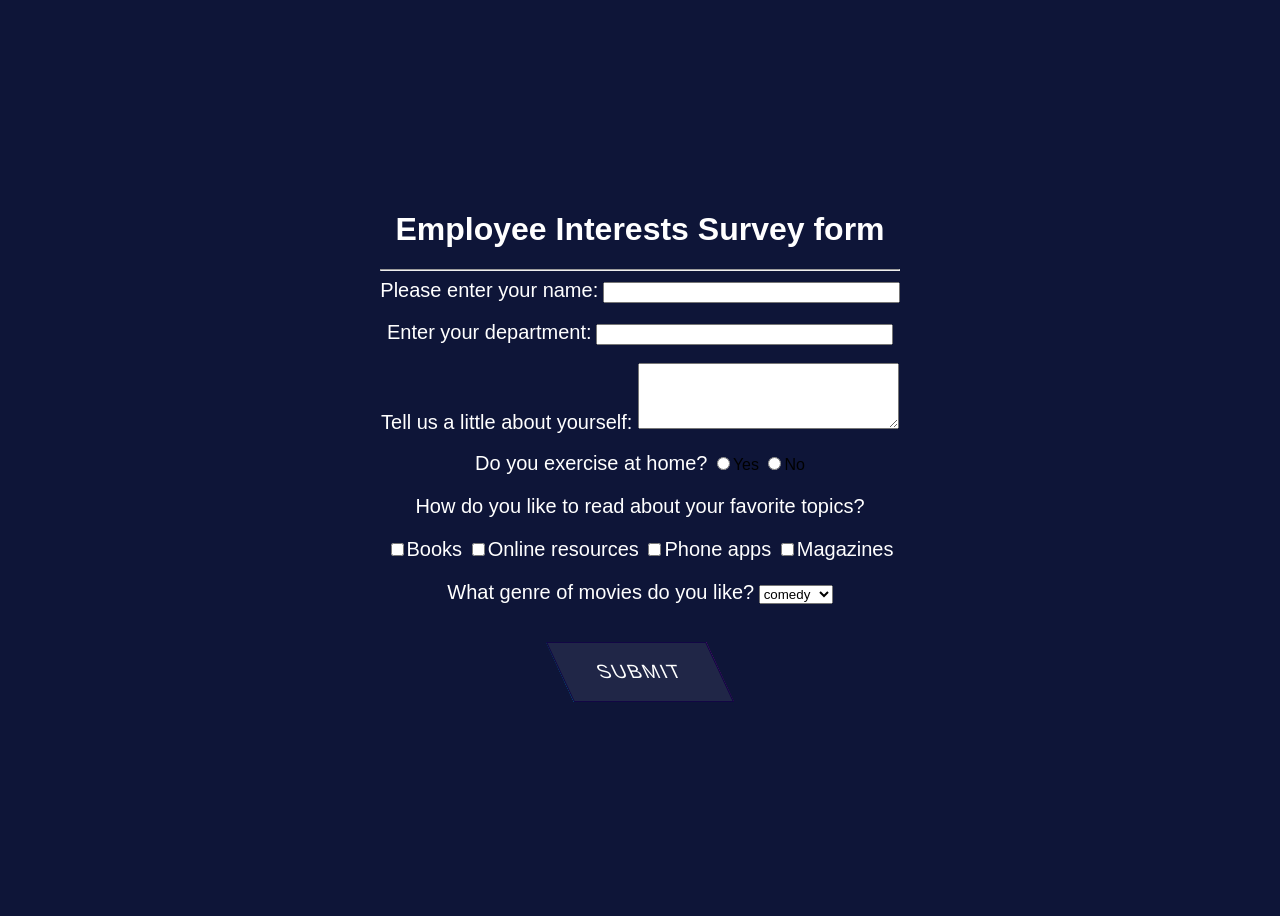
<file: fullstack/assignment/first/forms2.html>
<!DOCTYPE HTML>
<!-- This is how HTML comments look like -->
<html>
<!-- the title will appear on the page-->

<head>
    <title>Employee Interests Survey</title>
    <link rel="stylesheet" type="text/css" href="index.css">

</head>

<body>
    <!-- as it is a survey form, we will need to submit the details, hence we use form -->
    <!-- We can give absolute url, or relative url like /nextpage.jsp, and specify POST or GET method -->
    <form action="http://google.co.in">
        <!-- If we remove this, every thing will move to the left of the page-->
        <div align="center">
            <!--Adds a heading to the form-->
            <h1 style="color:white;">Employee Interests Survey form</h1>
            <hr><label>Please enter your name:</label>

            <!-- Input type text for small texts, specify size -->
            <input type="text" name="UserName" size=35 maxlength=35 value="">
            <!--Adds spaces - remove and see what happens -->
            </br>
            </br>
            <label>Enter your department:</label>
            <input type="text" name="Deptt" size=35 maxlength=35 value=""> </br>
            </br>
            <label> Tell us a little about yourself: </label>
            <!-- For writing lot of text like descriptions with text wrapping,
if you dont want text wrapping, you can add wrap = "off" (horizontal scrollbar -->
            <textarea name="Comments" cols=30 rows=4></textarea> </br>
            </br>
            <label>Do you exercise at home?</label>
            <!-- Radio buttons help you choose one out of the many values -->
            <input type="radio" name="exe" value=1>Yes
            <input type="radio" name="exe" value=2>No
            </p>
            <label>How do you like to read about your favorite topics?</label>
            <p>
                <!--Checkbox lets you select multiple options -->
                <input type="checkbox" name="Books">Books
                <input type="checkbox" name="Web">Online resources
                <input type="checkbox" name="Phone">Phone apps
                <input type="checkbox" name="Magazines">Magazines
            </p>
            <label> What genre of movies do you like?</label>
            <!--Select box lets you choose one of the multiple dropdown options-->
            <select name="moviepref"><option>
<option value=1 selected = "true">comedy
<option value=2 >romance
<option value=3 >thriller
<option value=4 >horror
<option value=5 >biopic
</select>
            </br>
            </br>
            <!--submits the information entered in the form by the user -->
            <div class="container">
                <a href="#">
                    <button type="submit" id="align">submit</button>
                </a>
            </div>
        </div>
    </form>
</body>

</html>
</file>
<file: index.css>
#align{
    text-align: center;
}
#assign{
    text-align: right;
}
/* #abc{
    color: greenyellow;
} */
#txt:focus{
    background-color: black;
}
/* #case1:focus-visible{
    font-variant-caps:all-petite-caps ;
} */
</file>
<file: first/assignment/index.css>
#align{
    text-align: center;
}
#assign{
    text-align: right;
}
/* #abc{
    color: greenyellow;
} */
#txt:focus{
    background-color: black;
}
/* #case1:focus-visible{
    font-variant-caps:all-petite-caps ;
} */
</file>
<file: first/assignment/first/index.css>
#align{
    text-align: center;
}
#assign{
    text-align: right;
}
/* #abc{
    color: greenyellow;
} */
#txt:focus{
    background-color: black;
}
/* #case1:focus-visible{
    font-variant-caps:all-petite-caps ;
} */
</file>
<file: fullstack/assignment/first/index.css>
#align{
    text-align: center;
    text-align-last:justify;
}
#assign{
    text-align: right;
}
/* #abc{
    color: greenyellow;
} */
#txt:focus{
    background-color: black;
}
/* #case1:focus-visible{
    font-variant-caps:all-petite-caps ;
} */

body {
    display: flex;
    justify-content: center;
    align-items: center;
    font-family: 'poppins', sans-serif;
    min-height: 100vh;
    background: #0e1538;
}

label {
    font-size: 20px;
    color: #fff;
}

p {
    font-size: 20px;
    color: #fff;
}

.container {
    display: flex;
    justify-content: center;
    align-items: center;
    flex-direction: column;
}

.container {
    position: relative;
    width: 160px;
    height: 60px;
    display: inline-block;
    margin: 20px;
}

.container a:before,
.container a:after {
    content: '';
    position: absolute;
    inset: 0;
    background: rgb(42, 220, 233);
    transition: 0.1s;
    transform: skew(25deg);
}

.container a:nth-child(1):before,
.container a:nth-child(1):after {
    background: linear-gradient(45deg, #00ccff, #0e1538, #d400d4);
}

.container a:hover:before {
    inset: -3px;
}

.container a:hover:after {
    inset: -3px;
    filter: blur(10px);
}

.container a button {
    position: absolute;
    top: 0;
    left: 0;
    width: 100%;
    height: 100%;
    display: inline-block;
    background: #0e1538;
    z-index: 10;
    display: flex;
    justify-content: center;
    align-items: center;
    font-size: 1.2em;
    text-transform: uppercase;
    letter-spacing: 2px;
    color: #fff;
    border: 1px solid #120644;
    transform: skew(25deg);
}


.container a button::before {
    content: '';
    position: absolute;
    top: 0;
    left: 0px;
    width: 100%;
    height: 100%;
    background: rgba(255, 255, 255, 0.075);
    color: lavender;
    text-indent:0rem;
  
}
</file>
